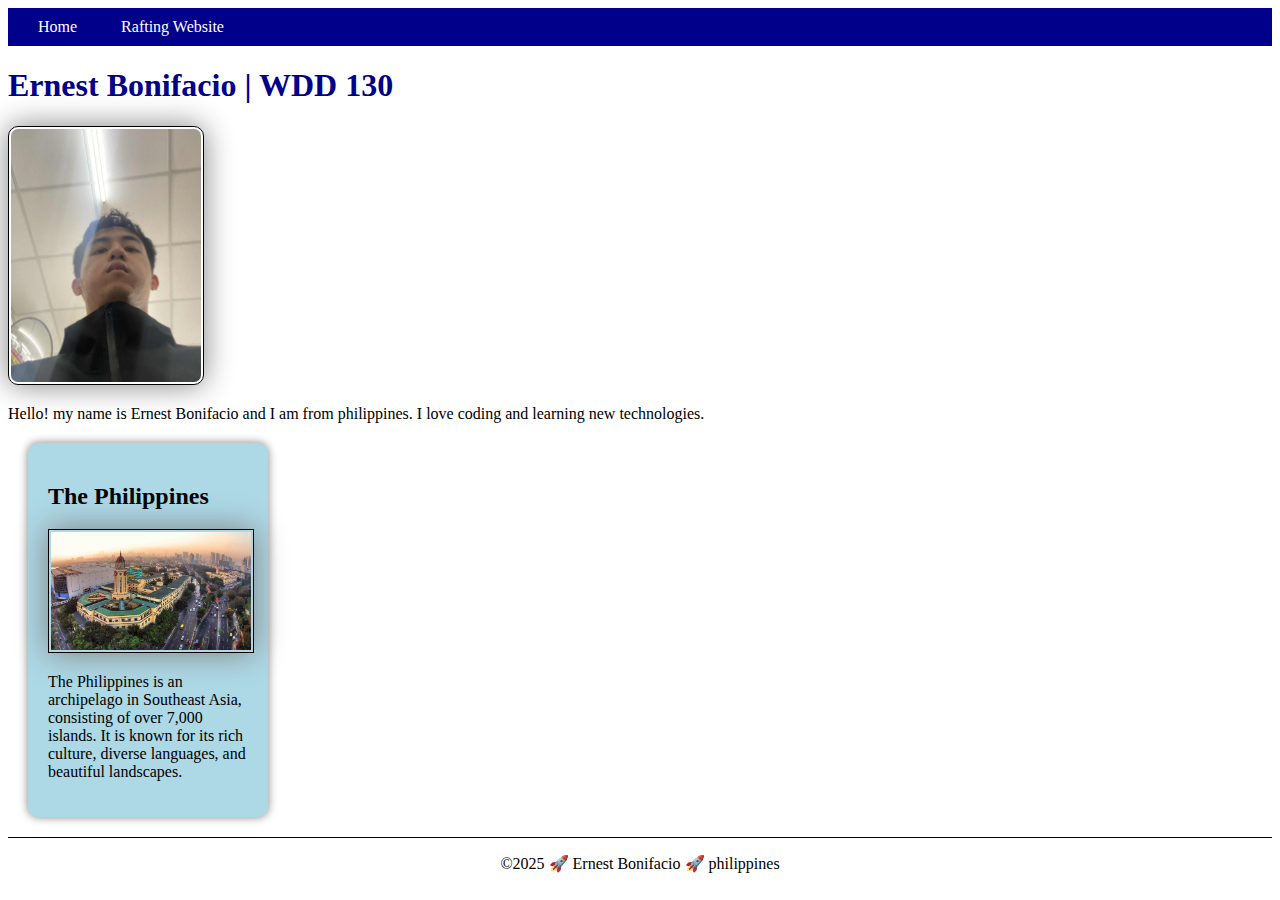
<file: index.html>
<!DOCTYPE html>
<html lang="en">
<head>
    <meta charset="UTF-8">
    <meta name="viewport" content="width=device-width, initial-scale=1.0">
    <meta name="description" content="ernest Bonifacio's personal website for wdd 130">
    <meta name="author" content="ernest Bonifacio">
    
    <title>Ernest Bonifacio | WDD 130</title>

    <link rel="stylesheet" href="styles/styles.css">
</head>
<body>

    <header>
        <nav> 
            <a href="#">Home</a>
            <a href="wwr">Rafting Website</a>
        </nav>
    </header>

    <main>
        <h1>Ernest Bonifacio | WDD 130</h1>
        <img src="images/profile.jpeg" alt="Hello my name is Ernest Bonifacio" width="200">
        <p>Hello! my name is Ernest Bonifacio and I am from philippines. I love coding and learning new technologies.</p>
    </main>

    <aside>
        <h2>The Philippines</h2>
         <img src="images/philippines.jpg" alt="Manila">
        <p>The Philippines is an archipelago in Southeast Asia, 
            consisting of over 7,000 islands. It is known for its rich culture, 
            diverse languages, and beautiful landscapes.</p>   
    </aside>


    <footer>
        <p>©2025 🚀 Ernest Bonifacio 🚀 philippines</p>
    </footer>

    
</body>
</html>
</file>
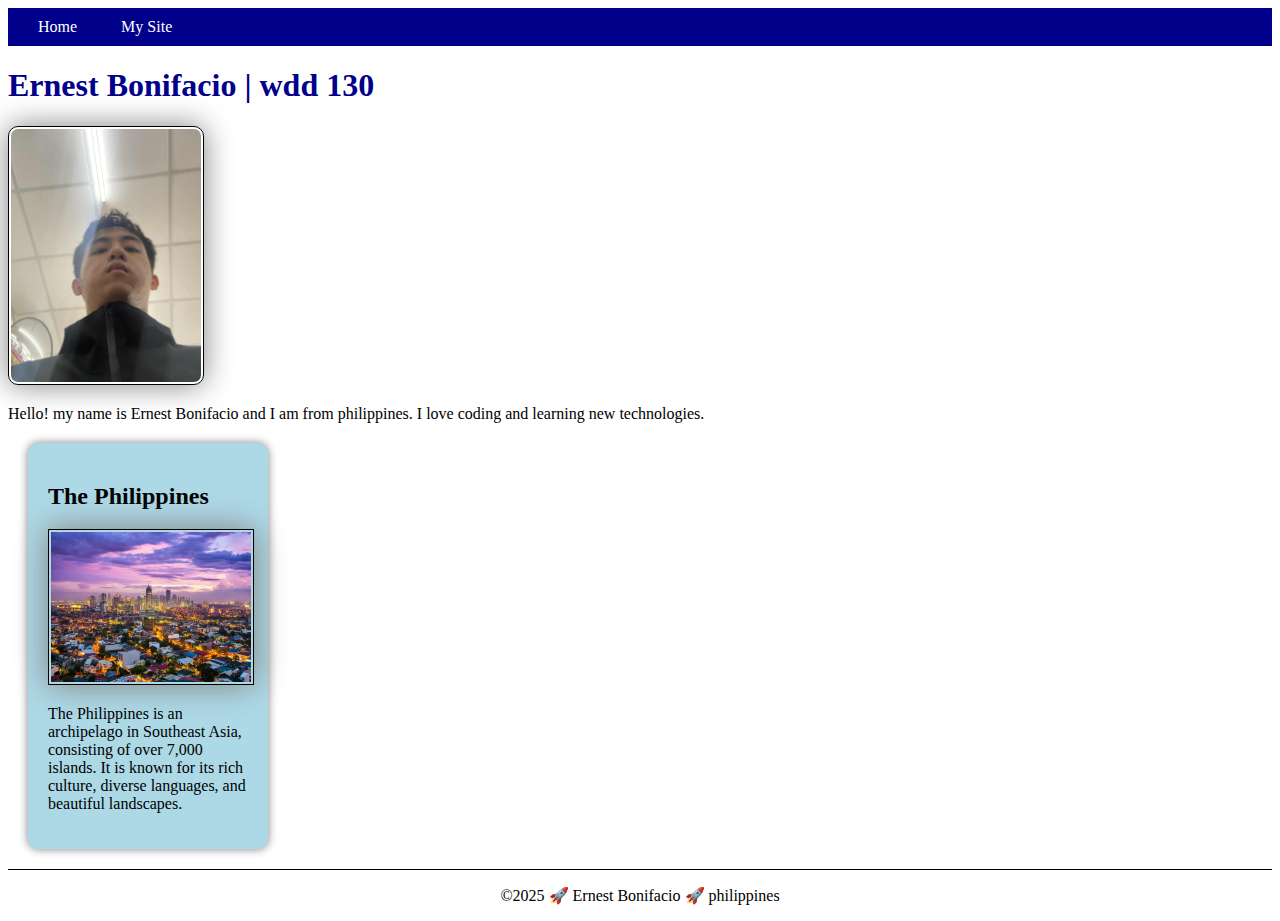
<file: holygrail.html>
<!DOCTYPE html>
<html lang="en">
<head>
    <meta charset="UTF-8">
    <meta name="viewport" content="width=device-width, initial-scale=1.0">
    <meta name="description" content="Ernest Bonifacio's personal website for wdd 130">
    <meta name="Author" content="Ernest Bonifacio">
    
    <title>Ernest Bonifacio | wdd 130</title>

    <link rel="stylesheet" href="styles/styles.css">
</head>
<body>

    <header>
        <nav> 
            <a href="#">Home</a>
            <a href="">My Site</a>
        </nav>
    </header>

    <main>
        <h1>Ernest Bonifacio | wdd 130</h1>
        <img src="img/Nest.jpeg" alt="Hello my name is Ernest Bonifacio" width="200">
        <p>Hello! my name is Ernest Bonifacio and I am from philippines. I love coding and learning new technologies.</p>
    </main>

    <aside>
        <h2>The Philippines</h2>
         <img src="img/manila.webp" alt="Manila">
        <p>The Philippines is an archipelago in Southeast Asia, 
            consisting of over 7,000 islands. It is known for its rich culture, 
            diverse languages, and beautiful landscapes.</p>   
    </aside>


    <footer>
        <p>©2025 🚀 Ernest Bonifacio 🚀 philippines</p>
    </footer>

    
</body>
</html>
</file>
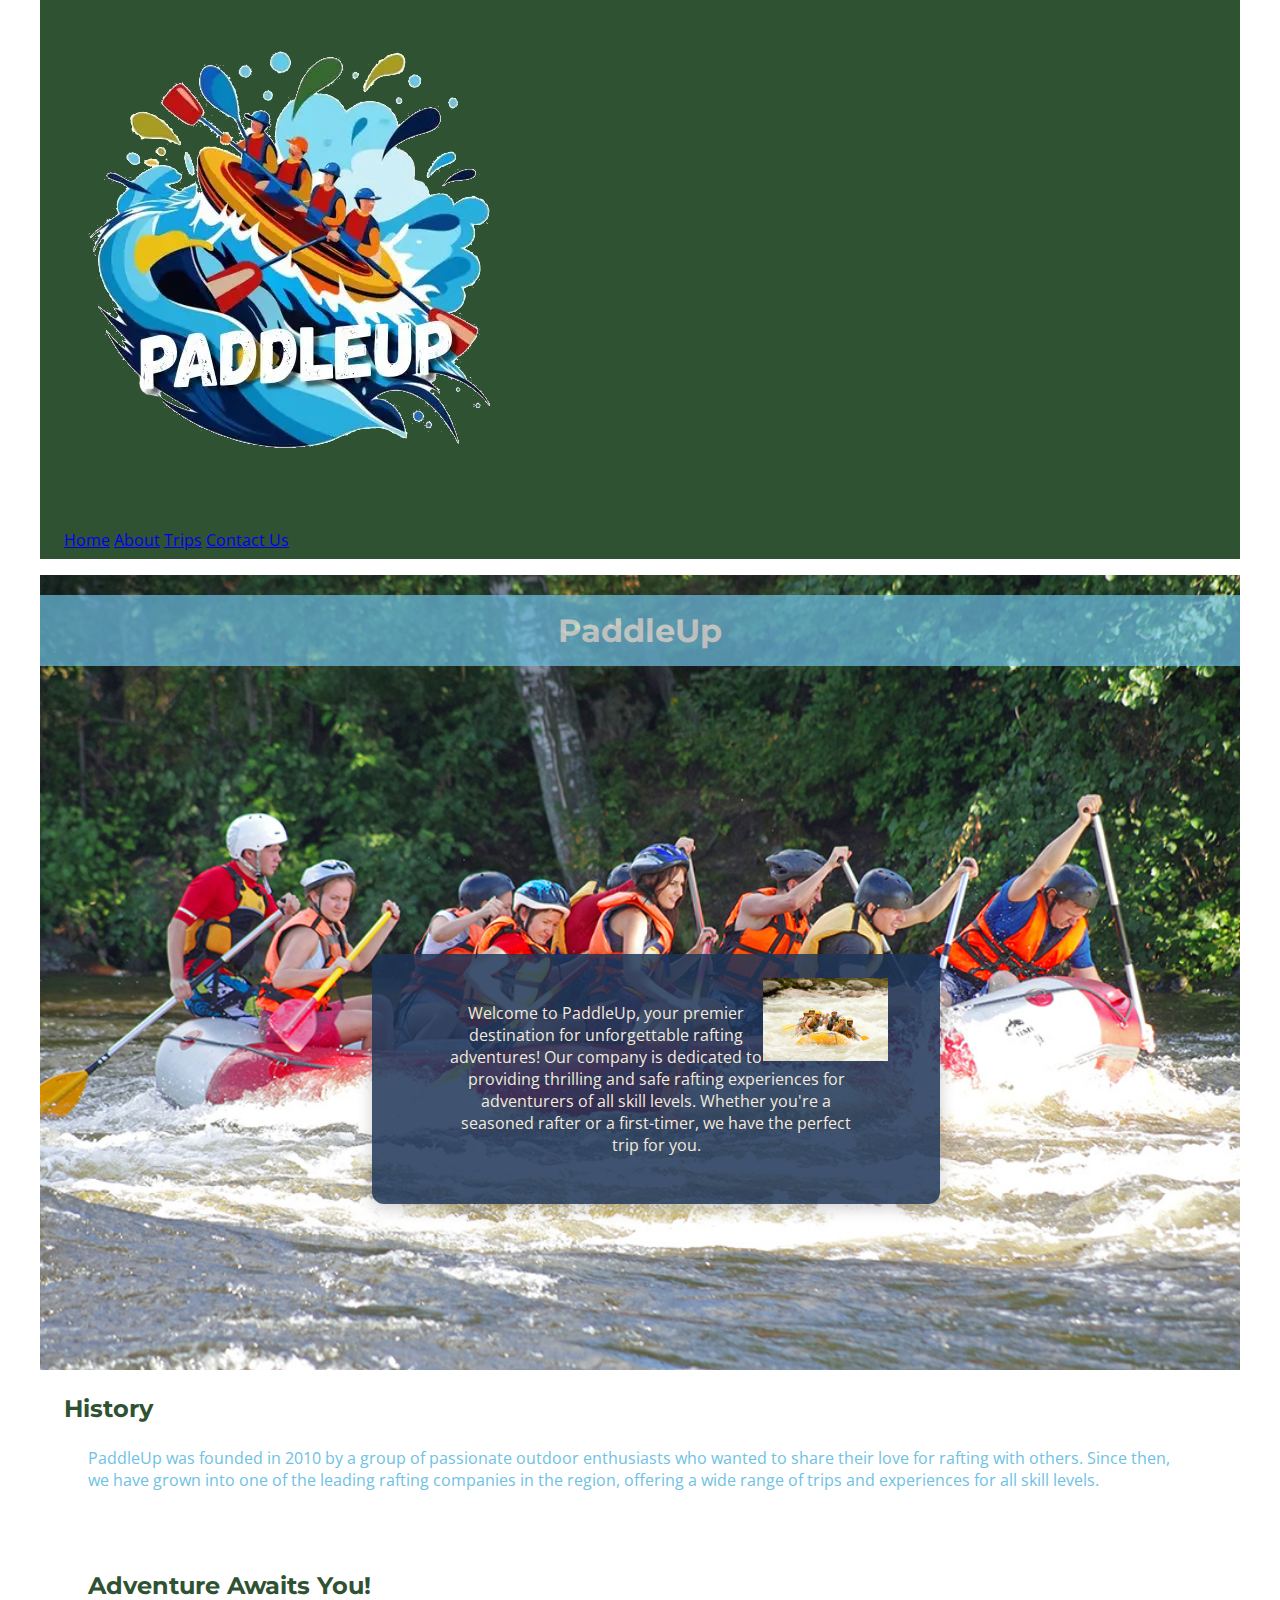
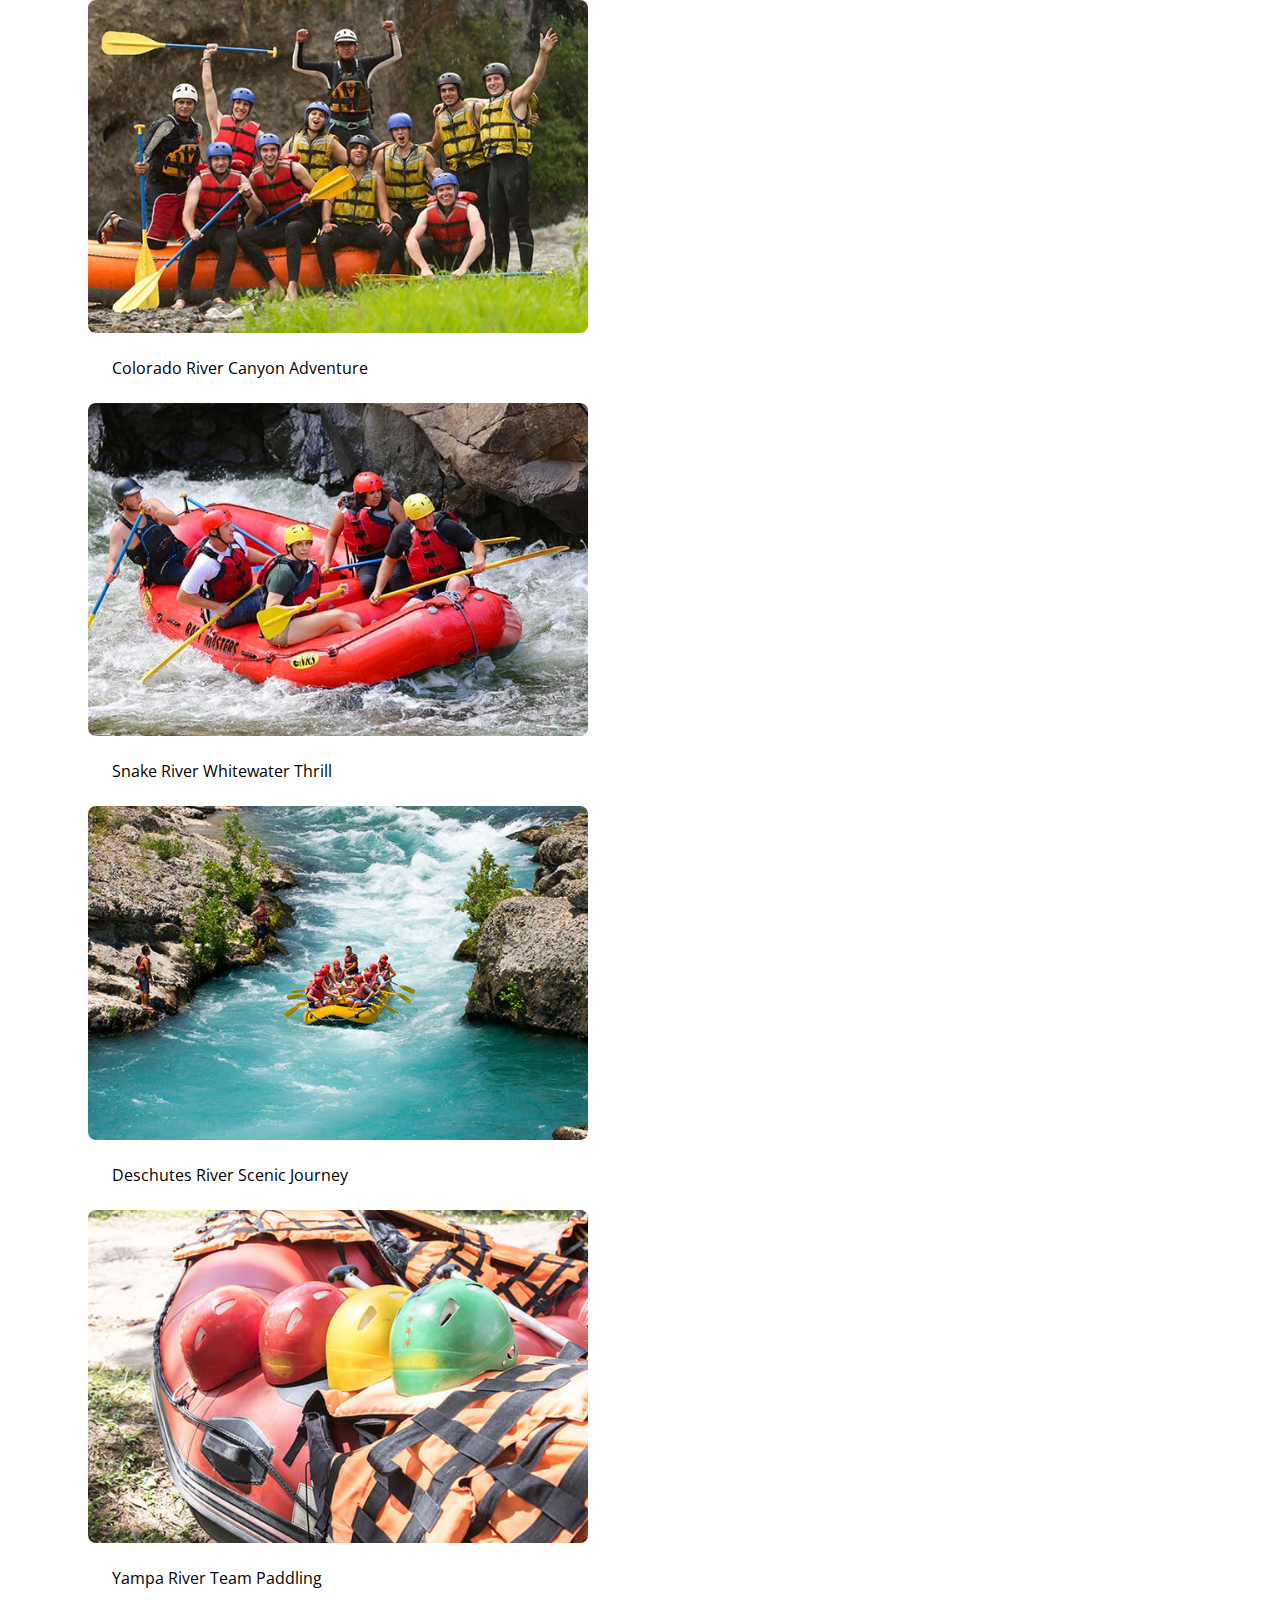
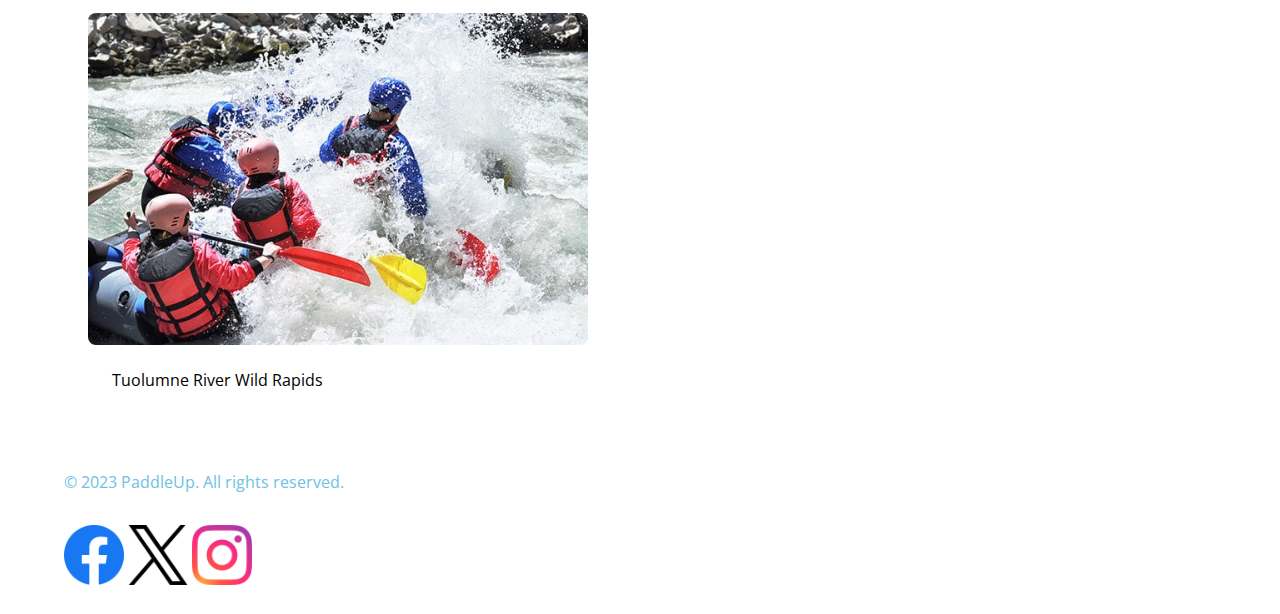
<file: wwr/about.html>
<!DOCTYPE html>
<html lang="en">
<head>
    <meta charset="UTF-8">
    <meta name="viewport" content="width=device-width, initial-scale=1.0">
    <title>Rafting Website</title>

    <meta name="description" content="Learn more about PaddleUp, our rafting adventures, company history, and team.">
    <meta name="author" content="ernest m. bonifacio">

    <!-- Link to the main CSS file for styling -->
    <link rel="stylesheet" href="styles/rafting.css">

    <!-- Google Fonts Used in Rafting -->
<link rel="preconnect" href="https://fonts.googleapis.com">
<link rel="preconnect" href="https://fonts.gstatic.com" crossorigin>
<link href="https://fonts.googleapis.com/css2?family=Montserrat:ital,wght@0,100..900;1,100..900&family=Open+Sans:ital,wght@0,300..800;1,300..800&display=swap" rel="stylesheet">
</head>

<body>

    <!-- Header section with logo and navigation -->
<header>
    <img src="images/paddleuplogo.webp" alt="PaddleUp company logo">
    <nav>
        <a href="index.html">Home</a>
        <a href="about.html">About</a>
        <a href="trips.html">Trips</a>
        <a href="contact.html">Contact Us</a>
    </nav>
</header>

    <!-- Main content area for the about page -->
<main>

    <!-- About section with company information -->
    <div class="hero">   
        <img src="images/mainrafting.webp" alt="Rafting group adventure">
        <h1>PaddleUp</h1>

        <article class="hero-article">
            <img src="images/rafting1.webp" alt="Rafting adventure team" class="hero-image">
            <p>Welcome to PaddleUp, your premier destination for unforgettable rafting adventures! Our company is dedicated to providing thrilling and safe rafting experiences for adventurers of all skill levels. Whether you're a seasoned rafter or a first-timer, we have the perfect trip for you.</p>
        </article>
    </div>

    <!-- Section showcasing the history of rafting -->
    <section class="history">
        <h2>History</h2>
        <p>PaddleUp was founded in 2010 by a group of passionate outdoor enthusiasts who wanted to share their love for rafting with others. Since then, we have grown into one of the leading rafting companies in the region, offering a wide range of trips and experiences for all skill levels.</p>
    </section>

    <!-- Section showcasing Experiences durin rafting -->
    <section class="adventure">
        <h2>Adventure Awaits You!</h2>

        <img src="images/rafting2.jpg" alt="Rafting river journey">
        <p>Colorado River Canyon Adventure</p>
        <img src="images/rafting3.jpg" alt="Whitewater rafting fun">
        <p>Snake River Whitewater Thrill</p>
        <img src="images/rafting4.jpg" alt="Exciting rafting trip">
        <p>Deschutes River Scenic Journey</p>
        <img src="images/rafting5.jpg" alt="Rafting team paddling">
        <p>Yampa River Team Paddling</p>
        <img src="images/rafting6.jpg" alt="Rafting on wild river">
        <p>Tuolumne River Wild Rapids</p>
    </section>

</main>

  <!-- Section showcasing the social media links -->
  <footer>

    <p>&copy; 2023 PaddleUp. All rights reserved.</p>
    <nav class="socialmedia">
        <img src="images/facebook.webp" alt="Facebook social media logo" height="60">
        <img src="images/x.webp" alt="Twitter social media logo" height="60">
        <img src="images/instagram.webp" alt="Instagram social media logo" height="60">
    </nav>

</footer>


</body>

</html>
</file>
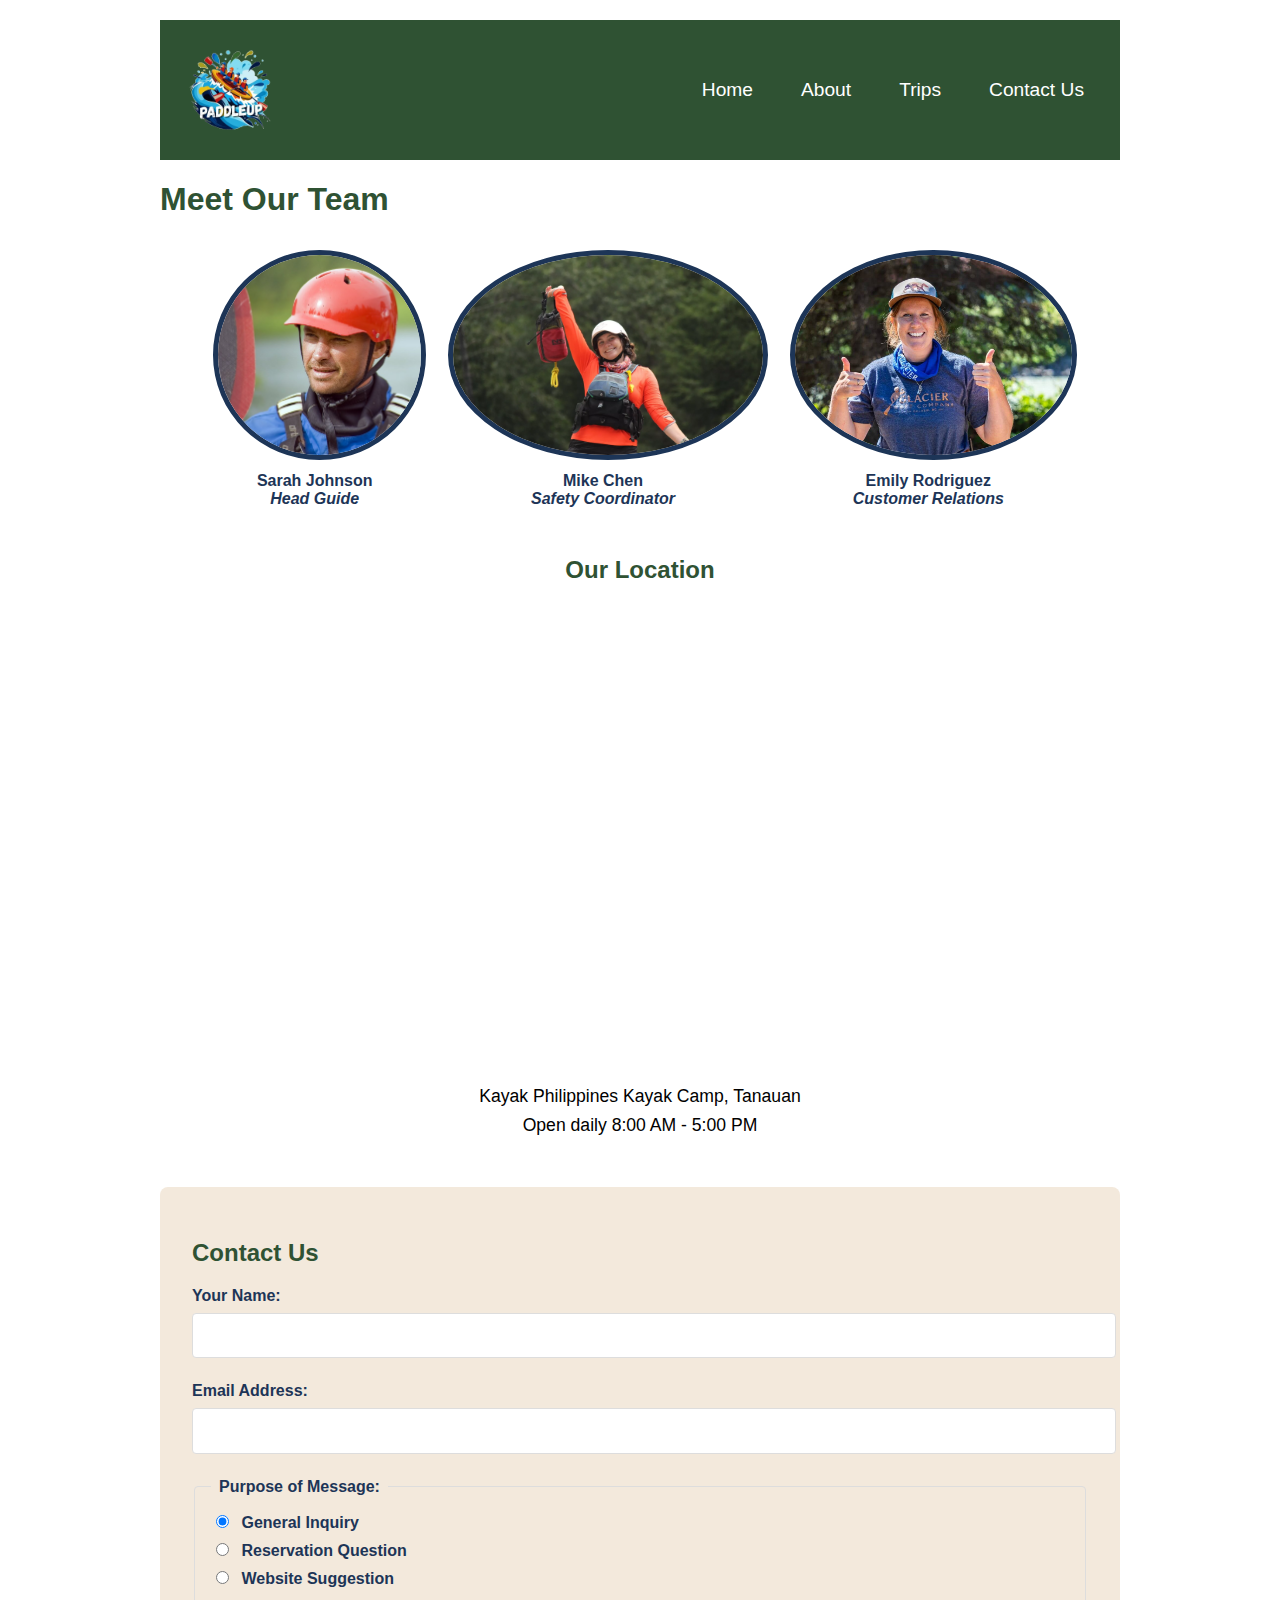
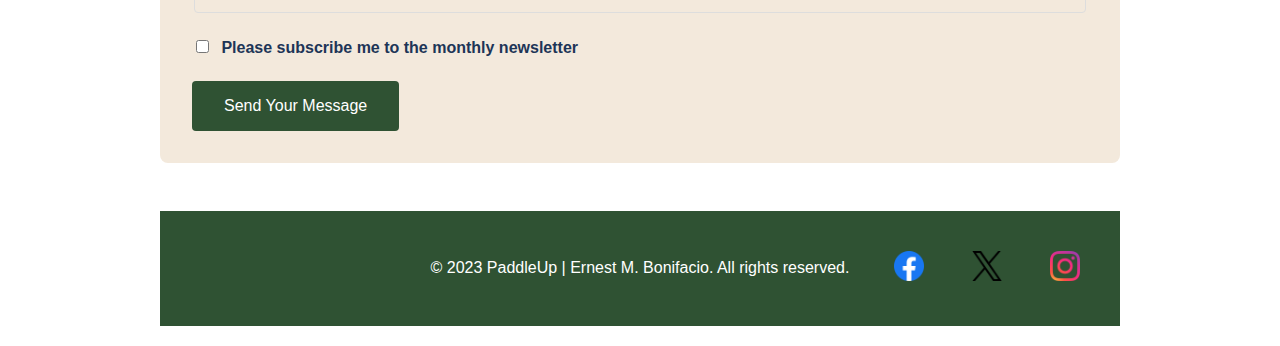
<file: wwr/contact.html>
<!DOCTYPE html>
<html lang="en">
<head>
    <meta charset="UTF-8">
    <meta name="viewport" content="width=device-width, initial-scale=1.0">
    <title>Contact Us - PaddleUp Rafting</title>
    <meta name="description" content="Contact PaddleUp for rafting adventures. Meet our team and get in touch.">
    <meta name="author" content="Ernest M. Bonifacio">
    
    <link rel="stylesheet" href="styles/contact.css">

</head>

<body>
    <header>
        <img src="images/paddleuplogo.webp" alt="PaddleUp company logo">
        <nav>
            <a href="/index.html">Home</a>
            <a href="about.html">About</a>
            <a href="trips.html">Trips</a>
            <a href="contact.html">Contact Us</a>
        </nav>
    </header>

    <main>
        <div class="contact-container">
           <h1>Meet Our Team</h1>
            
            <div class="employee-profiles">
                <figure>
                    <img src="images/raftingemployee1.jpg" alt="Sarah Johnson - Head Guide">
                    <figcaption>Sarah Johnson<br><em>Head Guide</em></figcaption>
                </figure>
                <figure>
                    <img src="images/raftingemployee2.webp" alt="Mike Chen - Safety Coordinator">
                    <figcaption>Mike Chen<br><em>Safety Coordinator</em></figcaption>
                </figure>
                <figure>
                    <img src="images/raftingemployee3.jpg" alt="Emily Rodriguez - Customer Relations">
                    <figcaption>Emily Rodriguez<br><em>Customer Relations</em></figcaption>
                </figure>
            </div>
                        <!-- For Location of the Kayak -->
            <div class="location-section">
                <h2>Our Location</h2>

                <div class="map-container">
                    <iframe src="https://www.google.com/maps/embed?pb=!1m18!1m12!1m3!1d30960.61282548135!2d121.05231081545142!3d14.072653720818952!2m3!1f0!2f0!3f0!3m2!1i1024!2i768!4f13.1!3m3!1m2!1s0x33bd7146ab3de76d%3A0xcc817fe6a62ec409!2sKayak%20Philippines%20Kayak%20Camp%20Tanauan!5e0!3m2!1sen!2sph!4v1754065474052!5m2!1sen!2sph"  allowfullscreen="" loading="lazy" referrerpolicy="no-referrer-when-downgrade"></iframe>
                </div>
                
                <address class="address">
                    Kayak Philippines Kayak Camp, Tanauan<br>
                    Open daily 8:00 AM - 5:00 PM
                </address>
            </div>
                    <!-- Contact Section -->
            <div class="contact-form-container">
                <h2>Contact Us</h2>
                <form id="contactForm">
                    <div class="form-group">
                        <label for="name">Your Name:</label>
                        <input type="text" id="name" name="name" required>
                    </div>
                    
                    <div class="form-group">
                        <label for="email">Email Address:</label>
                        <input type="email" id="email" name="email" required>
                    </div>
                    
                   <fieldset class="form-group">
                    <legend>Purpose of Message:</legend>
                    
                    <label for="inquiry">
                        <input type="radio" id="inquiry" name="purpose" value="inquiry" checked>
                        General Inquiry
                    </label>
                    
                    <label for="reservation">
                        <input type="radio" id="reservation" name="purpose" value="reservation">
                        Reservation Question
                    </label>
                    
                    <label for="suggestion">
                        <input type="radio" id="suggestion" name="purpose" value="suggestion">
                        Website Suggestion
                    </label>

                    </fieldset>

                    
                    <div class="form-group">
                        <label for="newsletter">
                            <input type="checkbox" id="newsletter" name="newsletter">
                            Please subscribe me to the monthly newsletter
                        </label>
                    </div>
                    
                    <button type="submit" id="submit-button" class="submit-button">Send Your Message</button>
                </form>
            </div>
        </div>
    </main>

    <footer>
                            <!-- Social Media Section -->
             <p>&copy; 2023 PaddleUp | Ernest M. Bonifacio. All rights reserved.</p>
            <nav class="social-links">
            <a href="https://facebook.com" target="_blank">
                <img src="images/facebook.webp" alt="Facebook" width="32" height="32">
            </a>
            <a href="https://twitter.com" target="_blank">
                <img src="images/x.webp" alt="Twitter" width="32" height="32">
            </a>
            <a href="https://instagram.com" target="_blank">
                <img src="images/instagram.webp" alt="Instagram" width="32" height="32">
            </a>
        </nav>
    </footer>
</body>
</html>
</file>
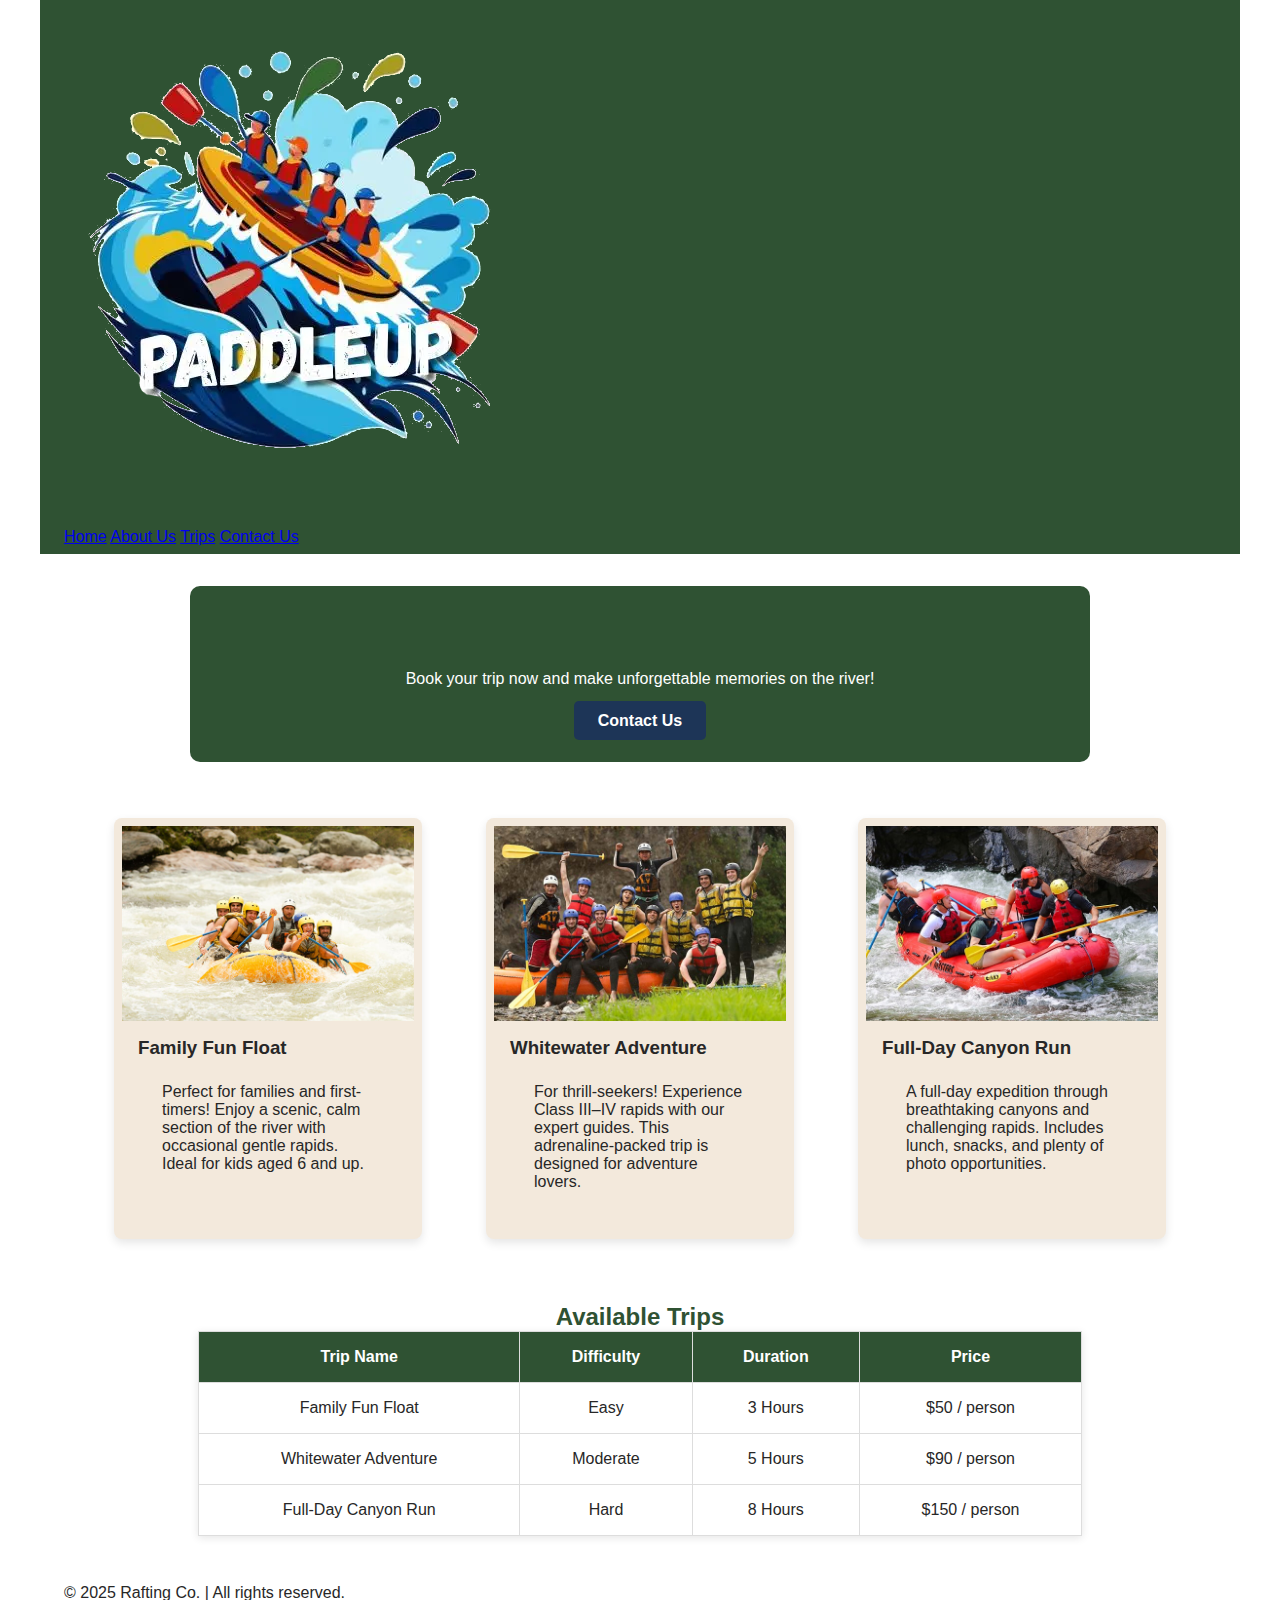
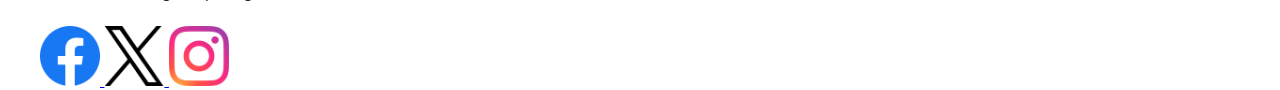
<file: wwr/trips.html>
<!DOCTYPE html>
<html lang="en">
<head>
    <meta charset="UTF-8">
    <meta name="viewport" content="width=device-width, initial-scale=1.0">
    <meta name="description" content="Explore our thrilling rafting trips and packages. From family-friendly floats to adrenaline-pumping whitewater adventures, we have the perfect trip for you!">
    <title>Rafting Co. | Trips</title>
    <link rel="stylesheet" href="styles/rafting.css"> 
    <link rel="stylesheet" href="styles/trips.css">   
</head>
<body>

   
    <header>
        <div class="logo">
            <img src="images/paddleuplogo.webp" alt="Rafting Company Logo">
            
        </div>
        <nav>
            <a href="/index.html">Home</a>
            <a href="about.html">About Us</a>
            <a href="trips.html" class="active">Trips</a>
            <a href="contact.html">Contact Us</a>
        </nav>
    </header>

    <main>
        <!-- Call to Action -->
        <section class="cta">
            <h2>Ready for the Adventure of a Lifetime?</h2>
            <p>Book your trip now and make unforgettable memories on the river!</p>
            <a href="contact.html" class="btn">Contact Us</a>
        </section>

        <!-- Trip Descriptions -->
        <section class="trip-descriptions">
            <article class="trip">
                <img src="images/rafting1.jpg" alt="Family rafting on calm waters">
                <div>
                    <h3>Family Fun Float</h3>
                    <p>Perfect for families and first-timers! Enjoy a scenic, calm section of the river with occasional gentle rapids. Ideal for kids aged 6 and up.</p>
                </div>
            </article>

            <article class="trip">
                <img src="images/rafting2.jpg" alt="Rafting in strong rapids">
                <div>
                    <h3>Whitewater Adventure</h3>
                    <p>For thrill-seekers! Experience Class III–IV rapids with our expert guides. This adrenaline-packed trip is designed for adventure lovers.</p>
                </div>
            </article>

            <article class="trip">
                <img src="images/rafting3.jpg" alt="Group rafting through a canyon">
                <div>
                    <h3>Full-Day Canyon Run</h3>
                    <p>A full-day expedition through breathtaking canyons and challenging rapids. Includes lunch, snacks, and plenty of photo opportunities.</p>
                </div>
            </article>
        </section>

        <!-- Trip Table -->
        <section class="trip-table">
            <h2>Available Trips</h2>
            <table>
                <thead>
                    <tr>
                        <th>Trip Name</th>
                        <th>Difficulty</th>
                        <th>Duration</th>
                        <th>Price</th>
                    </tr>
                </thead>
                <tbody>
                    <tr>
                        <td>Family Fun Float</td>
                        <td>Easy</td>
                        <td>3 Hours</td>
                        <td>$50 / person</td>
                    </tr>
                    <tr>
                        <td>Whitewater Adventure</td>
                        <td>Moderate</td>
                        <td>5 Hours</td>
                        <td>$90 / person</td>
                    </tr>
                    <tr>
                        <td>Full-Day Canyon Run</td>
                        <td>Hard</td>
                        <td>8 Hours</td>
                        <td>$150 / person</td>
                    </tr>
                </tbody>
            </table>
        </section>
    </main>

   <footer>
    <p>&copy; 2025 Rafting Co. | All rights reserved.</p>
    <div class="social-links">
    <a href="https://facebook.com" target="_blank">
            <img src="images/facebook.webp" alt="Facebook social media logo" height="60">
        </a>
        <a href="https://twitter.com" target="_blank">
            <img src="images/x.webp" alt="Twitter social media logo" height="60">
        </a>
        <a href="https://instagram.com" target="_blank">
            <img src="images/instagram.webp" alt="Instagram social media logo" height="60">
        </a>
    </div>
</footer>


</body>
</html>
</file>
<file: styles/styles.css>
nav{
    background-color: darkblue;
    padding: 10px;
}

nav a{
    color: white;
    text-decoration: none;
    padding: 20px;
}

h1{
    color: darkblue;
}

img{
    width: 150px;
    height: auto;
    border: 1px solid black;
    padding: 2px;
    box-shadow: 0 0 30px gray;
}

p{
    padding: 10px;
}

aside {
    background-color: lightblue;
    padding: 20px;
    margin: 20px;
    border-radius: 10px;
    box-shadow: 0 0 10px gray;
    width: 200px;
}

aside img{
    width: 200px;
    height: auto;
}

main img{
    width: 15%;
    height: auto;
    border-radius: 10px;
}

p{
    padding: 0;
}

footer{
    margin-top: 15px;
    border-top: 1px solid #000;
    text-align: center;
}
</file>
<file: wwr/styles/rafting.css>
:root{
    --primary-color : #2F5233;   /*Cal Poly Green*/
    --secondary-color : #1D3557; /*Berkeley Blue*/
    --accent1-color : #6EC1E4;   /*Sky Blue */
    --accent2-color: #F3E9DC;    /*Linen*/
    --heading-font: "Montserrat", sans-serif;
    --body-font: "Open Sans", sans-serif;

}

header{
    background-color: var(--primary-color);
    color: var(--accent2-color);
}

*{
    margin: 0;
    padding: 0;
    box-sizing: border-box;
}

body{
    font-family: var(--body-font);
    color: var(--accent1-color);
}

header, main, footer{
    max-width: 1200px;
    margin: 0 auto;
}

h1, h2{
    font-family: var(--heading-font);
    color: var(--primary-color);
}

nav, p, section, article{
    margin: 16px;
    padding: 8px;
}

.socialmedia a{
    text-decoration: none;
}


.hero{
    position: relative;
    
}

.hero img{
    display: block;
    width: 100%;
    height: auto;
}

.hero-article {
    position: absolute;
    bottom: 150px;
    left: 50%;
    transform: translateX(-50%);
    background: rgba(29, 53, 87, 0.85); 
    color: var(--accent2-color);
    padding: 24px 52px;
    border-radius: 12px;
    box-shadow: 0 4px 16px rgba(0,0,0,0.2);
    max-width: 1200px;
    text-align: center;
    z-index: 2;
}

.hero-article h2{
    font-size: 2.5rem;
    margin-bottom: 16px;
}

h1{
    position: absolute;
    top: 20px;
    width: 100%;
    padding: 16px;
    text-align: center;
    opacity: 0.7;
    background-color: var(--accent1-color);
    color: #fff;
}

.hero article img{
    float: right;
    width: 125px;
}

.adventure{
    display: flex;
    flex-direction: column;
    padding: 32px;
    color: black;
}

.adventure img {
    max-width: 500px;   
    width: 100%;
    height: auto;
    border-radius: 8px; 
}
</file>
<file: wwr/styles/contact.css>
:root {
    --primary-color: #2F5233;   /*Cal Poly Green*/
    --secondary-color: #1D3557; /*Berkeley Blue*/
    --accent1-color: #6EC1E4;   /*Sky Blue*/
    --accent2-color: #F3E9DC;   /*Linen*/
    --heading-font: "Montserrat", sans-serif;
    --paragraph-font: "Open Sans", sans-serif;
    --nav-background-color: #2F5233;
    --nav-link-color: #ffffff;
    --nav-hover-link-color: #6EC1E4;
    --nav-hover-background-color: #1D3557;
}

body {
    font-family: var(--paragraph-font);
    max-width: 960px;
    margin: 0 auto;
    padding: 20px;
}

h1, h2, h3, h4, h5, h6 {
    font-family: var(--heading-font);
    color: var(--primary-color); 
}

/* Header Styles */
header {
    padding: 20px;
    background-color: var(--primary-color); 
    display: grid;
    grid-template-columns: 120px 1fr;
    align-items: center;
}

header img {
    width: 100px;
    height: auto;
}

nav {
    display: flex;
    justify-content: flex-end;
    gap: 1rem;
}

nav a {
    color: var(--nav-link-color);
    text-decoration: none;
    padding: 1rem;
    font-size: 1.2rem;
}

nav a:hover {
    color: var(--nav-hover-link-color);
    background-color: var(--nav-hover-background-color);
}

/* Hero Section */
.hero {
    position: relative;
    margin-bottom: 2rem;
}

.hero img {
    display: block;
    width: 100%;
    height: auto;
}

.hero h1 {
    position: absolute;
    top: 20%;
    left: 50%;
    transform: translate(-50%, -50%);
    color: white;
    background-color: rgba(0, 0, 0, 0.7);
    padding: 1rem;
    text-align: center;
    width: 80%;
}

/* Main Content Styles */
main {
    display: grid;
    grid-template-columns: 1fr;
    gap: 2rem;
}

/* Employee Section */
.employee-profiles {
    display: grid;
    grid-template-columns: repeat(auto-fit, minmax(200px, 1fr));
    gap: 2rem;
    margin: 2rem 0;
}

.employee-profiles figure {
    margin: 0;
    text-align: center;
}

.employee-profiles img {
    width: 100%;
    height: 200px;
    object-fit: cover;
    border-radius: 50%;
    border: 5px solid var(--secondary-color); 
}

.employee-profiles figcaption {
    margin-top: 0.5rem;
    font-weight: bold;
    color: var(--secondary-color); 
}

/* Location Section */
.location-section {
    margin: 3rem 0;
}

.map-container {
    position: relative;
    padding-bottom: 56.25%; 
    height: 0;
    overflow: hidden;
    margin: 1.5rem 0;
}

.map-container iframe {
    position: absolute;
    top: 0;
    left: 0;
    width: 100%;
    height: 100%;
    border: none;
}

/* Contact Form Styles */
.contact-form-container {
    background-color: var(--accent2-color); 
    padding: 2rem;
    border-radius: 8px;
}

.form-group {
    margin-bottom: 1.5rem;
}

label {
    display: block;
    margin-bottom: 0.5rem;
    font-weight: bold;
    color: var(--secondary-color); 
}

input[type="text"],
input[type="email"] {
    width: 100%;
    padding: 0.8rem;
    border: 1px solid #ddd;
    border-radius: 4px;
    font-size: 1rem;
}

fieldset {
    border: 1px solid #ddd;
    border-radius: 4px;
    padding: 1rem;
    margin-bottom: 1.5rem;
}

legend {
    padding: 0 0.5rem;
    font-weight: bold;
    color: var(--secondary-color); 
}

input[type="radio"],
input[type="checkbox"] {
    margin-right: 0.5rem;
}

.submit-button {
    background-color: var(--primary-color); 
    color: white;
    border: none;
    padding: 1rem 2rem;
    font-size: 1rem;
    border-radius: 4px;
    cursor: pointer;
    transition: background-color 0.3s;
}

.submit-button:hover {
    background-color: var(--secondary-color);
}

/* Footer Styles */
footer {
    background-color: var(--primary-color); 
    color: white;
    text-align: center;
    padding: 1.5rem;
    margin-top: 3rem;
    display: grid;
    grid-template-columns: 1fr auto 1fr;
    align-items: center;
}

footer p {
    margin: 0;
    grid-column: 2;
}

.social-links {
    display: flex;
    justify-content: flex-end;
    gap: 1rem;
}

.social-links a {
    color: white;
}

.social-links img {
    width: 30px;
    height: 30px;
    transition: transform 0.3s;
}

.social-links img:hover {
    transform: scale(1.2);
}

.location-section {
    text-align: center;
    margin: 3rem auto;
    max-width: 800px;
}

.location-section h2 {
    text-align: center;
    margin-bottom: 1.5rem;
}

.location-section address {
    display: block;
    margin: 1rem auto;
    font-style: normal;
    font-size: 1.1rem;
    line-height: 1.6;
}

.employee-section {
    text-align: center;
    margin: 3rem auto;
    max-width: 800px;
}

.employee-section h2 {
    margin-bottom: 2rem;
}

.employee-profiles {
    display: flex;
    justify-content: center;
    flex-wrap: wrap;
    gap: 2rem;
    margin: 2rem auto;
}

.section-title {
    text-align: center;
    margin-bottom: 2rem;
    color: var(--primary-color); 
    font-family: var(--heading-font);
}
</file>
<file: wwr/styles/trips.css>
:root {
    --primary-color: #2F5233;   
    --secondary-color: #1D3557; 
    --accent1-color: #272727;   
    --accent2-color: #F3E9DC;   
    --heading-font: "Montserrat", sans-serif;
    --body-font: "Open Sans", sans-serif;

    --secondary-hover: #274472; 
    --light-bg: var(--accent2-color);
    --text-color: #000;
    --white: #ffffff;
    --border-color: #ddd;
    --max-width: 1100px;
    --box-shadow: 0 4px 10px rgba(0,0,0,0.1);
    --border-radius: 8px;
}

/* Trips Page Styles */
.cta {
    text-align: center;
    background: var(--primary-color);
    color: var(--white);
    padding: 2rem;
    border-radius: 10px;
    margin: 2rem auto;
    max-width: 900px;
    font-family: var(--heading-font);
}
.cta h2 {
    margin-bottom: 0.5rem;
}
.cta p {
    margin-bottom: 1rem;
    font-family: var(--body-font);
}
.cta .btn {
    background: var(--secondary-color);
    color: var(--white);
    padding: 0.7rem 1.5rem;
    text-decoration: none;
    font-weight: bold;
    border-radius: 5px;
}
.cta .btn:hover {
    background: var(--secondary-hover);
}

/* Trip Descriptions */
.trip-descriptions {
    display: grid;
    grid-template-columns: repeat(3, 1fr);
    gap: 2rem;
    max-width: var(--max-width);
    margin: 2rem auto;
}
.trip {
    display: flex;
    flex-direction: column;
    background: var(--light-bg);
    border-radius: var(--border-radius);
    overflow: hidden;
    box-shadow: var(--box-shadow);
}
.trip img {
    width: 100%;
    height: auto;
}
.trip div {
    padding: 1rem;
}
.trip h3 {
    margin-top: 0;
    font-family: var(--heading-font);
}

/* Trip Table */
.trip-table {
    max-width: 900px;
    margin: 2rem auto;
}
.trip-table table {
    width: 100%;
    border-collapse: collapse;
    background: var(--white);
    box-shadow: 0 2px 8px rgba(0,0,0,0.1);
}
.trip-table th, .trip-table td {
    padding: 1rem;
    border: 1px solid var(--border-color);
    text-align: center;
    font-family: var(--body-font);
}
.trip-table th {
    background: var(--primary-color);
    color: var(--white);
}
.trip-table h2{
    text-align: center;
}
</file>
